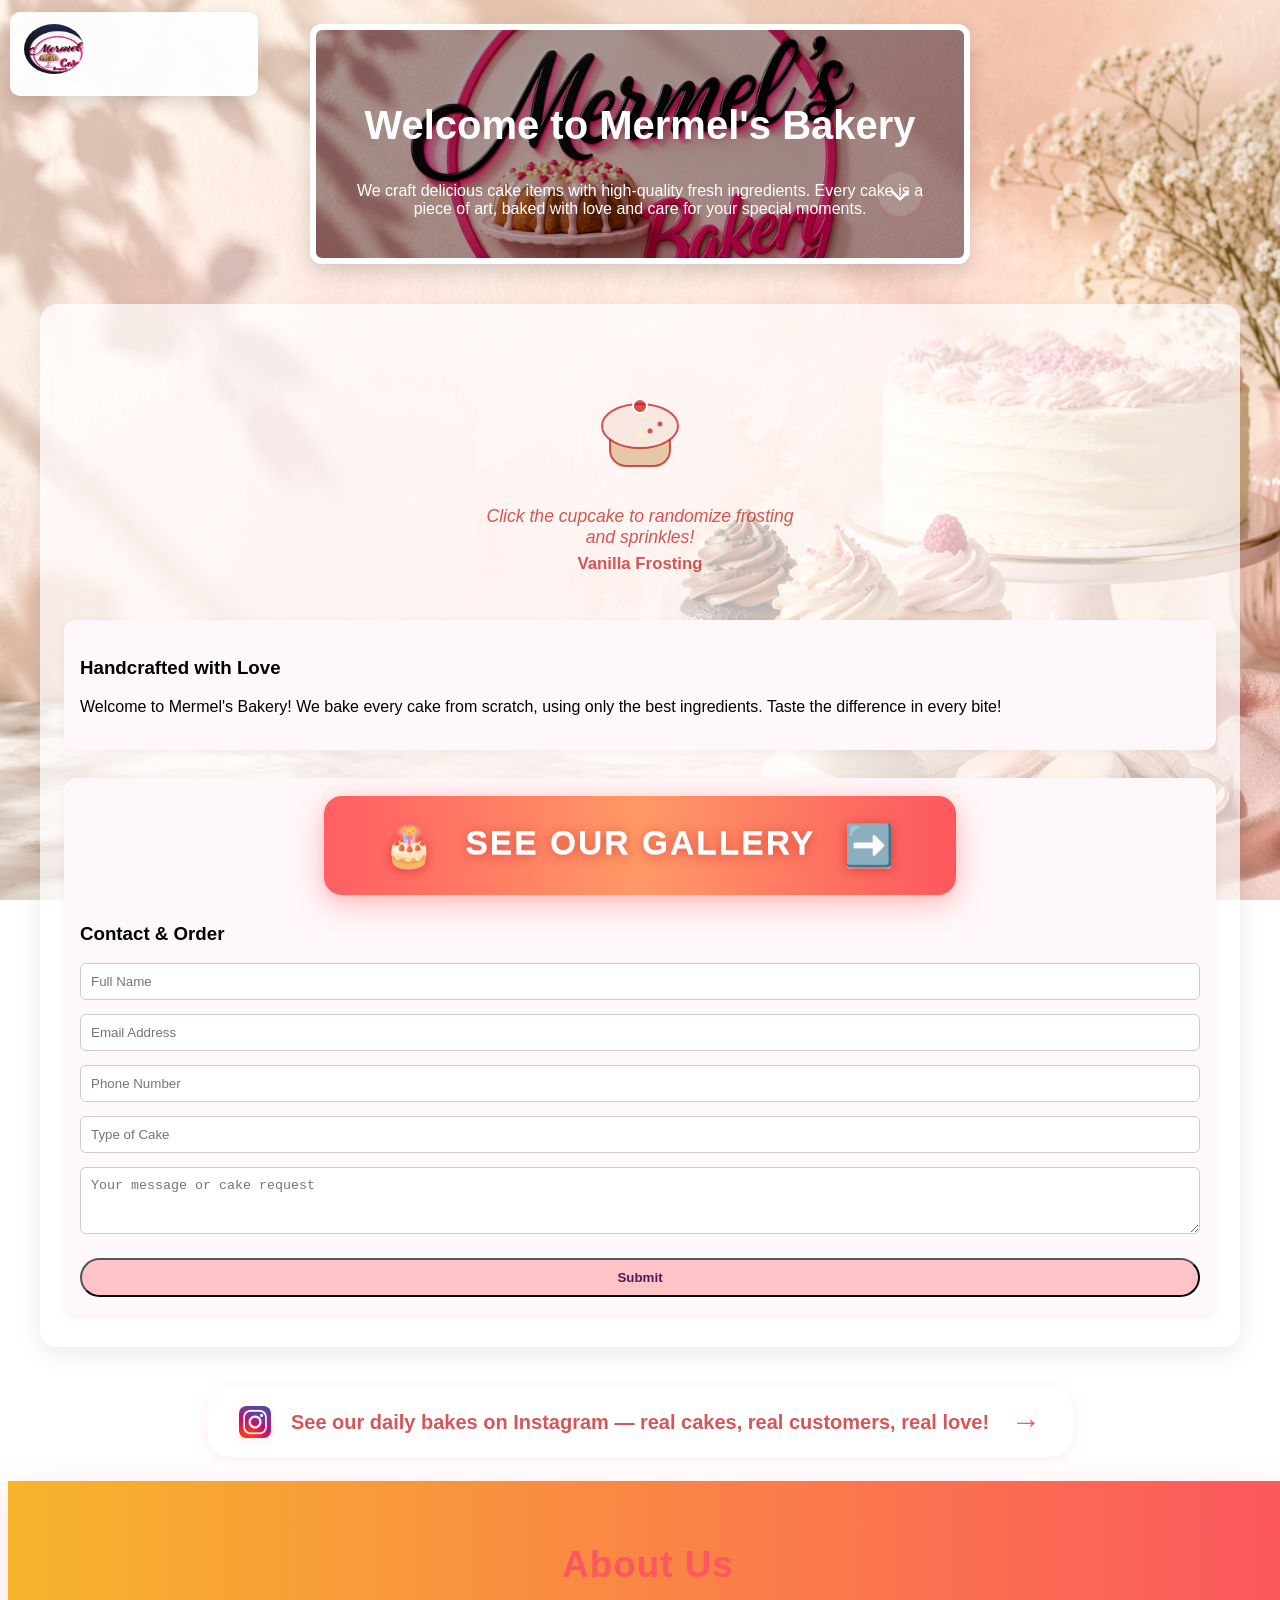
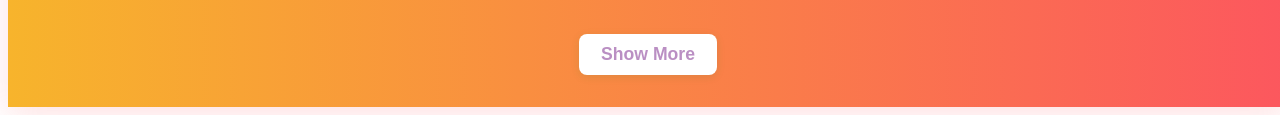
<file: index.html>
<!-- Main HTML document for Mermels Bakery website (simplified version) -->
<!DOCTYPE html>
<html lang="en">
<head>
<meta name="google-site-verification" content="wcjL4Gb7AtNQQD92mtHsel4IBHxrS0DXT5wBkT8eIbg" />    <title>Mermels Bakery</title>
    <link rel="icon" type="image/png" href="merm.png">
    <link rel="stylesheet" href="style.css">
    <style>
                  nav {
                    transition: min-height 0.3s cubic-bezier(.4,0,.2,1), height 0.3s cubic-bezier(.4,0,.2,1), padding 0.3s cubic-bezier(.4,0,.2,1);
                    overflow: visible;
                  }
                  nav.nav-collapsed {
                    min-height: 60px !important;
                    height: 60px !important;
                    padding-bottom: 0 !important;
                    overflow: hidden !important;
                  }
                  nav.nav-collapsed #menu-links {
                    display: none !important;
                  }
            /* Arrow toggle button for mobile nav */
            .nav-arrow-toggle {
              display: none;
              position: absolute;
              left: 50%;
              top: 50%;
              transform: translate(-50%, -50%);
              background: #fff;
              border: 2px solid #e2e2e2;
              border-radius: 50%;
              width: 44px;
              height: 44px;
              box-shadow: 0 2px 8px rgba(0,0,0,0.10);
              z-index: 1200;
              justify-content: center;
              align-items: center;
              cursor: pointer;
              transition: background 0.2s;
            }
            .nav-arrow-toggle svg {
              width: 28px;
              height: 28px;
              display: block;
              margin: auto;
            }
            .nav-arrow-toggle:active {
              background: #f3f3f3;
            }
            @media (max-width: 700px) {
              .nav-arrow-toggle {
                display: flex !important;
              }
            }
      .alert {
        border-radius: 8px;
        padding: 15px;
        margin-bottom: 20px;
      }
      .alert-success {
        background-color: #d4edda;
        border: 1px solid #c3e6cb;
        color: #155724;
      }
      .alert-info {
        background-color: #d1ecf1;
        border: 1px solid #bee5eb;
        color: #0c5460;
      }

      /* --- Responsive Mobile Styles --- */
      @media (max-width: 700px) {
        nav {
          position: fixed !important;
          top: 0 !important;
          left: 0 !important;
          width: 100vw !important;
          z-index: 1000 !important;
          border-radius: 0 0 16px 16px !important;
          box-shadow: 0 4px 18px rgba(0,0,0,0.13) !important;
          padding: 10px 0 !important;
        }
        .main-content-wrapper {
          flex-direction: column !important;
          gap: 0 !important;
          max-width: 100vw !important;
          margin-top: 90px !important;
          padding: 0 2vw !important;
        }
        .right-info-panel {
          min-width: 0 !important;
          width: 100% !important;
          padding: 18px 4vw !important;
          border-radius: 0 !important;
          box-shadow: none !important;
        }
        .bakery-text-box, .video-container {
          border-radius: 0 !important;
          box-shadow: none !important;
          padding: 14px 2vw !important;
        }
        .insta-banner {
          margin-left: 0 !important;
          margin-right: 0 !important;
        }
        section[style*="background-image"] {
          max-width: 100vw !important;
          margin: 80px auto 0 auto !important;
          border-radius: 0 !important;
          padding: 24px 2vw 18px !important;
        }
        #menu-links {
          display: flex !important;
          flex-direction: column !important;
          gap: 10px !important;
          background: rgba(255,255,255,0.97) !important;
          position: static !important;
          box-shadow: none !important;
        }
        #menu-toggle {
          z-index: 1100 !important;
        }
      }
    </style>
</head>
<body style="background-image: url('background.png'); background-size: cover; background-attachment: fixed; background-position: center;">
  <!-- Navigation bar -->
  <nav style="position: absolute; top: 12px; left: 10px; width: auto; background: rgba(255, 255, 255, 0.95); padding: 12px 14px; border-radius: 10px; box-shadow: 0 6px 18px rgba(0,0,0,0.15); min-width: 220px; min-height: 60px;">
    <!-- Arrow toggle for mobile nav -->
    <button class="nav-arrow-toggle" id="navArrowToggle" aria-label="Toggle navigation">
      <svg id="arrowIcon" viewBox="0 0 32 32" fill="none" xmlns="http://www.w3.org/2000/svg">
        <path d="M8 12l8 8 8-8" stroke="#333" stroke-width="3" stroke-linecap="round" stroke-linejoin="round"/>
      </svg>
    </button>
    <div style="display: flex; align-items: center; gap: 12px;">
      <img src="IMG_20260417_170531.jpg" alt="Mermel's Bakery Logo" style="width: 60px; height: 50px; border-radius: 50%;">
      <button id="menu-toggle" onclick="toggleMenu()" style="display: flex; flex-direction: column; justify-content: space-between; width: 28px; height: 22px; background: transparent; border: none; padding: 0; cursor: pointer;">
        <span style="display: block; height: 3px; background: #333; border-radius: 2px;"></span>
        <span style="display: block; height: 3px; background: #333; border-radius: 2px;"></span>
        <span style="display: block; height: 3px; background: #333; border-radius: 2px;"></span>
      </button>
    </div>
    <div id="menu-links" style="display: none; margin-top: 12px; flex-direction: column; gap: 10px;">
      <a href="index.html#home" style="color: #c51c1cbd; text-decoration: none; font-weight: bold; display: block;">Home</a>
      <a href="gallery2.html" style="color: #8e3e3e; text-decoration: none; display: block;">Gallery</a>
      <a href="index.html#contact" style="color: #992e2e; text-decoration: none; display: block;">Contact</a>
    </div>
  </nav>
    <script>
      // Arrow toggle for mobile nav
      const navArrowToggle = document.getElementById('navArrowToggle');
      const menuLinks = document.getElementById('menu-links');
      const arrowIcon = document.getElementById('arrowIcon');
      let navOpen = false;
      function setArrowDir(open) {
        // Down arrow for open, up arrow for closed
        arrowIcon.innerHTML = open
          ? '<path d="M8 12l8 8 8-8" stroke="#333" stroke-width="3" stroke-linecap="round" stroke-linejoin="round"/>'
          : '<path d="M8 20l8-8 8 8" stroke="#333" stroke-width="3" stroke-linecap="round" stroke-linejoin="round"/>';
      }
      const nav = document.querySelector('nav');
      function toggleNavMenu() {
        navOpen = !navOpen;
        if (navOpen) {
          nav.classList.remove('nav-collapsed');
        } else {
          nav.classList.add('nav-collapsed');
        }
        setArrowDir(navOpen);
      }
      navArrowToggle.addEventListener('click', toggleNavMenu);
      // On mobile, start with nav open
      function handleResize() {
        if (window.innerWidth <= 700) {
          navArrowToggle.style.display = 'flex';
          if (navOpen) {
            nav.classList.remove('nav-collapsed');
          } else {
            nav.classList.add('nav-collapsed');
          }
        } else {
          navArrowToggle.style.display = 'none';
          nav.classList.remove('nav-collapsed');
          navOpen = true;
          setArrowDir(true);
        }
      }
      window.addEventListener('resize', handleResize);
      document.addEventListener('DOMContentLoaded', () => {
        navOpen = false;
        handleResize();
      });
    </script>
  <!-- Hero section -->
  <section style="background-image: url('head.png'); background-size: cover; background-position: center; border: 6px solid #ffffff; border-radius: 12px; padding: 40px 24px 24px; max-width: 600px; margin: 24px auto; box-shadow: 0 8px 20px rgba(0, 0, 0, 0.15); text-align: center; color: white; position: relative; overflow: hidden;">
    <div style="position: absolute; inset: 0; background: rgba(0, 0, 0, 0.35);"></div>
    <div style="position: relative; z-index: 1; display: flex; flex-direction: column; justify-content: space-between; min-height: 100%;">
      <h1 style="margin-bottom: 18px; font-size: 2.5rem;">Welcome to Mermel's Bakery</h1>
      <p>We craft delicious cake items with high-quality fresh ingredients. Every cake is a piece of art, baked with love and care for your special moments.</p>
      <!-- Animated Down Arrow (bottom right, smaller) -->
      <button id="scrollDownArrow" aria-label="Scroll down" style="position: absolute; right: 18px; bottom: 18px; background: rgba(255,255,255,0.13); border: none; outline: none; border-radius: 50%; padding: 6px; cursor: pointer; display: flex; flex-direction: column; align-items: center; box-shadow: 0 2px 8px #fc575e33; z-index: 2;">
        <svg width="32" height="32" viewBox="0 0 48 48" style="animation: bounceDown 1.2s infinite alternate;" fill="none" xmlns="http://www.w3.org/2000/svg">
          <path d="M12 20l12 12 12-12" stroke="#fff" stroke-width="4" stroke-linecap="round" stroke-linejoin="round"/>
        </svg>
      </button>
      <style>
        @keyframes bounceDown {
          0% { transform: translateY(0); }
          100% { transform: translateY(10px) scale(1.08); }
        }
        #scrollDownArrow:hover svg {
          filter: drop-shadow(0 0 8px #fc575e99);
          animation: bounceDown 0.5s infinite alternate;
        }
        #scrollDownArrow:active svg {
          filter: drop-shadow(0 0 16px #fc575e);
          transform: scale(1.12);
        }
        #scrollDownArrow {
          transition: background 0.2s, box-shadow 0.2s;
        }
        #scrollDownArrow:hover {
          background: rgba(252,87,94,0.18);
          box-shadow: 0 4px 16px #fc575e55;
        }
      </style>
    </div>
    <script>
      // Scroll down arrow interaction
      document.addEventListener('DOMContentLoaded', function() {
        var arrow = document.getElementById('scrollDownArrow');
        if (arrow) {
          arrow.addEventListener('click', function() {
            // Scroll to the order form
            var form = document.getElementById('order-form');
            if (form) {
              form.scrollIntoView({behavior: 'smooth'});
            }
          });
        }
      });
    </script>
  </section>
  <div class="main-content-wrapper" style="display: flex; flex-direction: row; gap: 36px; max-width: 1200px; margin: 40px auto 0 auto; padding: 0 18px; z-index: 1; position: relative;">
    <section class="right-info-panel" style="flex: 1; display: flex; flex-direction: column; gap: 28px; min-width: 320px; background: rgba(255,255,255,0.7); border-radius: 18px; padding: 32px 24px; box-shadow: 0 8px 24px rgba(0,0,0,0.08); align-items: stretch; justify-content: flex-start; margin: 0 auto;">
      <div class="video-container" style="width: 100%; display: flex; flex-direction: column; justify-content: center; align-items: center; margin-bottom: 18px;">
        <!-- Interactive Cupcake Builder -->
        <svg id="cupcake-svg" width="160" height="160" viewBox="0 0 160 160" style="cursor:pointer; margin-bottom: 10px;" xmlns="http://www.w3.org/2000/svg">
          <!-- Cupcake base -->
          <rect x="50" y="90" width="60" height="40" rx="16" fill="#e6c7a6" stroke="#c51c1cbd" stroke-width="2"/>
          <!-- Frosting -->
          <ellipse id="frosting" cx="80" cy="90" rx="38" ry="22" fill="#fc575e" stroke="#c51c1cbd" stroke-width="2"/>
          <!-- Sprinkles -->
          <circle id="sprinkle1" cx="70" cy="85" r="3" fill="#fffbe6"/>
          <circle id="sprinkle2" cx="90" cy="95" r="2.5" fill="#ffe0f7"/>
          <circle id="sprinkle3" cx="80" cy="100" r="2.5" fill="#c51c1cbd"/>
          <circle id="sprinkle4" cx="100" cy="88" r="2.5" fill="#f7e7e1"/>
          <circle id="sprinkle5" cx="85" cy="80" r="2" fill="#fc575e"/>
          <!-- Cherry -->
          <circle cx="80" cy="70" r="7" fill="#c51c1cbd" stroke="#fff" stroke-width="2"/>
        </svg>
        <div style="font-size: 1.1rem; color: #c51c1cbd; text-align: center; font-style: italic; max-width: 320px;">
          Click the cupcake to randomize frosting and sprinkles!
        </div>
      </div>
      <script>
        // Interactive cupcake builder
        (function() {
          const frostingColors = [
            {color: '#fc575e', label: 'Strawberry'},
            {color: '#f7e7e1', label: 'Vanilla'},
            {color: '#c51c1cbd', label: 'Chocolate'},
            {color: '#ffe0f7', label: 'Berry Cream'},
            {color: '#e6c7a6', label: 'Caramel'}
          ];
          const sprinkleColors = ['#fffbe6', '#ffe0f7', '#c51c1cbd', '#f7e7e1', '#fc575e', '#a259c5', '#fcf6b1', '#b2f7ef'];
          const frosting = document.getElementById('frosting');
          const sprinkles = [
            document.getElementById('sprinkle1'),
            document.getElementById('sprinkle2'),
            document.getElementById('sprinkle3'),
            document.getElementById('sprinkle4'),
            document.getElementById('sprinkle5')
          ];
          const svg = document.getElementById('cupcake-svg');
          let flavorText;
          function randomize() {
            // Frosting
            const idx = Math.floor(Math.random() * frostingColors.length);
            frosting.setAttribute('fill', frostingColors[idx].color);
            // Sprinkles
            sprinkles.forEach(s => {
              const c = sprinkleColors[Math.floor(Math.random() * sprinkleColors.length)];
              s.setAttribute('fill', c);
            });
            // Flavor label
            if (!flavorText) {
              flavorText = document.createElement('div');
              flavorText.style.fontSize = '1.05rem';
              flavorText.style.color = '#c51c1cbd';
              flavorText.style.marginTop = '6px';
              flavorText.style.fontWeight = 'bold';
              svg.parentNode.appendChild(flavorText);
            }
            flavorText.textContent = frostingColors[idx].label + ' Frosting';
          }
          svg.addEventListener('click', randomize);
          randomize();
        })();
      </script>
      <div class="bakery-text-box" style="background: #fff8fa; border-radius: 12px; padding: 18px 16px; box-shadow: 0 2px 8px rgba(197,28,28,0.06); margin-bottom: 0;">
        <h3>Handcrafted with Love</h3>
        <p>Welcome to Mermel's Bakery! We bake every cake from scratch, using only the best ingredients. Taste the difference in every bite!</p>
      </div>
      <!-- Submission Form with Gallery Button on Top -->
      <div class="bakery-text-box" style="background: #fff8fa; border-radius: 12px; padding: 18px 16px; box-shadow: 0 2px 8px rgba(197,28,28,0.06); margin-bottom: 0;">
        <div style="text-align: center; margin-bottom: 24px;">
          <a href="gallery2.html" class="cta-button gallery-attract" style="display: inline-block; padding: 26px 60px; font-size: 2.1rem; font-weight: bold; background: linear-gradient(90deg, #ff5e62 0%, #ff9966 50%, #fc575e 100%); color: #fff; border: none; border-radius: 18px; text-decoration: none; box-shadow: 0 8px 32px #fc575e66, 0 2px 8px #ff996633; letter-spacing: 2px; text-shadow: 0 2px 12px #c51c1c99, 0 1px 0 #fff; position: relative; overflow: hidden; transition: background 0.2s, transform 0.2s; animation: pulseGlow 1.5s infinite alternate;">
            <span style="font-size:2.5rem; vertical-align:middle; margin-right:18px;">🎂</span>
            SEE OUR GALLERY
            <span style="font-size:2.5rem; vertical-align:middle; margin-left:18px;">➡️</span>
          </a>
        </div>
        <h3>Contact & Order</h3>
        <form id="order-form" action="https://formsubmit.co/timsy3447@gmail.com" method="POST" style="display: flex; flex-direction: column; gap: 14px;">
          <input type="text" name="name" placeholder="Full Name" required style="padding: 10px; border-radius: 6px; border: 1px solid #ccc;">
          <input type="email" name="email" placeholder="Email Address" required style="padding: 10px; border-radius: 6px; border: 1px solid #ccc;">
          <input type="tel" name="phone" placeholder="Phone Number" required style="padding: 10px; border-radius: 6px; border: 1px solid #ccc;">
          <input type="text" name="cakeType" id="cakeType" placeholder="Type of Cake" style="padding: 10px; border-radius: 6px; border: 1px solid #ccc;" required>
          <textarea name="message" placeholder="Your message or cake request" rows="3" style="padding: 10px; border-radius: 6px; border: 1px solid #ccc;"></textarea>
          <input type="hidden" name="_captcha" value="true">
          <input type="hidden" name="_next" value="thankyou.html">
          <button type="submit" class="cta-button" style="margin-top: 10px;">Submit</button>
        </form>
      </div>
      <style>
        @keyframes pulseGlow {
          0% { box-shadow: 0 8px 32px #fc575e66, 0 2px 8px #ff996633; transform: scale(1); }
          100% { box-shadow: 0 0 64px 16px #ff996655, 0 2px 8px #fc575e99; transform: scale(1.04) rotate(-1deg); }
        }
        .gallery-attract:hover {
          background: linear-gradient(90deg, #fc575e 0%, #ff9966 100%);
          transform: scale(1.07) rotate(1deg);
          box-shadow: 0 16px 48px #fc575e99, 0 2px 8px #ff996633;
        }
      </style>
    </section>
  </div>
  <!-- Instagram Banner -->
  <div class="insta-banner" style="margin: 40px 0 0 0; display: flex; justify-content: center;">
    <a href="https://www.instagram.com/mermel_cake8/" target="_blank" rel="noopener" class="insta-banner-link" style="display: flex; align-items: center; gap: 10px; background: rgba(255,255,255,0.92); border-radius: 24px; box-shadow: 0 2px 12px #fc575e22; padding: 18px 32px; font-size: 1.25rem; color: #c51c1cbd; text-decoration: none; font-weight: 600; transition: background 0.2s, box-shadow 0.2s, color 0.2s;">
      <img src="insta.png" alt="Instagram" style="width: 32px; height: 32px; margin-right: 10px; border-radius: 7px; box-shadow: 0 2px 8px #fc575e22; background: #fff; object-fit: cover;">
      <span class="insta-text">See our daily bakes on <strong>Instagram</strong> &mdash; real cakes, real customers, real love!</span>
      <span class="insta-arrow" aria-hidden="true" style="font-size: 1.5em; color: #fc575e; margin-left: 12px;">&#8594;</span>
    </a>
  </div>
  <!-- Contact/About section -->
  <section id="contact" class="interactive-about" style="margin: 24px 0 0 0; padding: 32px 0;">
    <h2 style="text-align:center; font-size:2.3rem; letter-spacing:1px; color:#fc575e;">About Us</h2>
    <div style="text-align:center;">
      <button class="about-toggle" onclick="toggleAboutDetails(event)">Show More</button>
    </div>
    <div class="about-details" style="text-align:center;">
      <p style="margin-top: 24px; font-size:1.2rem;">Welcome to Mermel's Bakery! We bake fresh, delicious cakes every day using the finest ingredients and love. Whether you want a birthday cake, wedding cake, or cupcakes, we make each order special.</p>
      <p>Email: <a href="mailto:timsy3447@gmail.com" style="color:#fff; text-decoration:underline;">timsy3447@gmail.com</a></p>
      <p>Call: <a href="tel:0789836947" style="color:#fff; text-decoration:underline;">0789836947</a> for more info.</p>
    </div>
  </section>
  <script>
    // Auto-fill cake type if set in localStorage
    document.addEventListener('DOMContentLoaded', function() {
      var cakeTypeInput = document.getElementById('cakeType');
      if (cakeTypeInput && localStorage.getItem('selectedCakeType')) {
        cakeTypeInput.value = localStorage.getItem('selectedCakeType');
        localStorage.removeItem('selectedCakeType');
        // Scroll to the form if coming from gallery2
        var form = document.getElementById('order-form');
        if (form) {
          form.scrollIntoView({behavior: 'smooth'});
        }
      }
    });
    function toggleMenu() {
      const menu = document.getElementById('menu-links');
      menu.style.display = menu.style.display === 'flex' ? 'none' : 'flex';
    }
    function toggleAboutDetails(e) {
      const section = document.getElementById('contact');
      section.classList.toggle('open');
      const btn = section.querySelector('.about-toggle');
      if (section.classList.contains('open')) {
        btn.textContent = 'Show Less';
      } else {
        btn.textContent = 'Show More';
      }
    }
  </script>
</body>
</html>
</file>
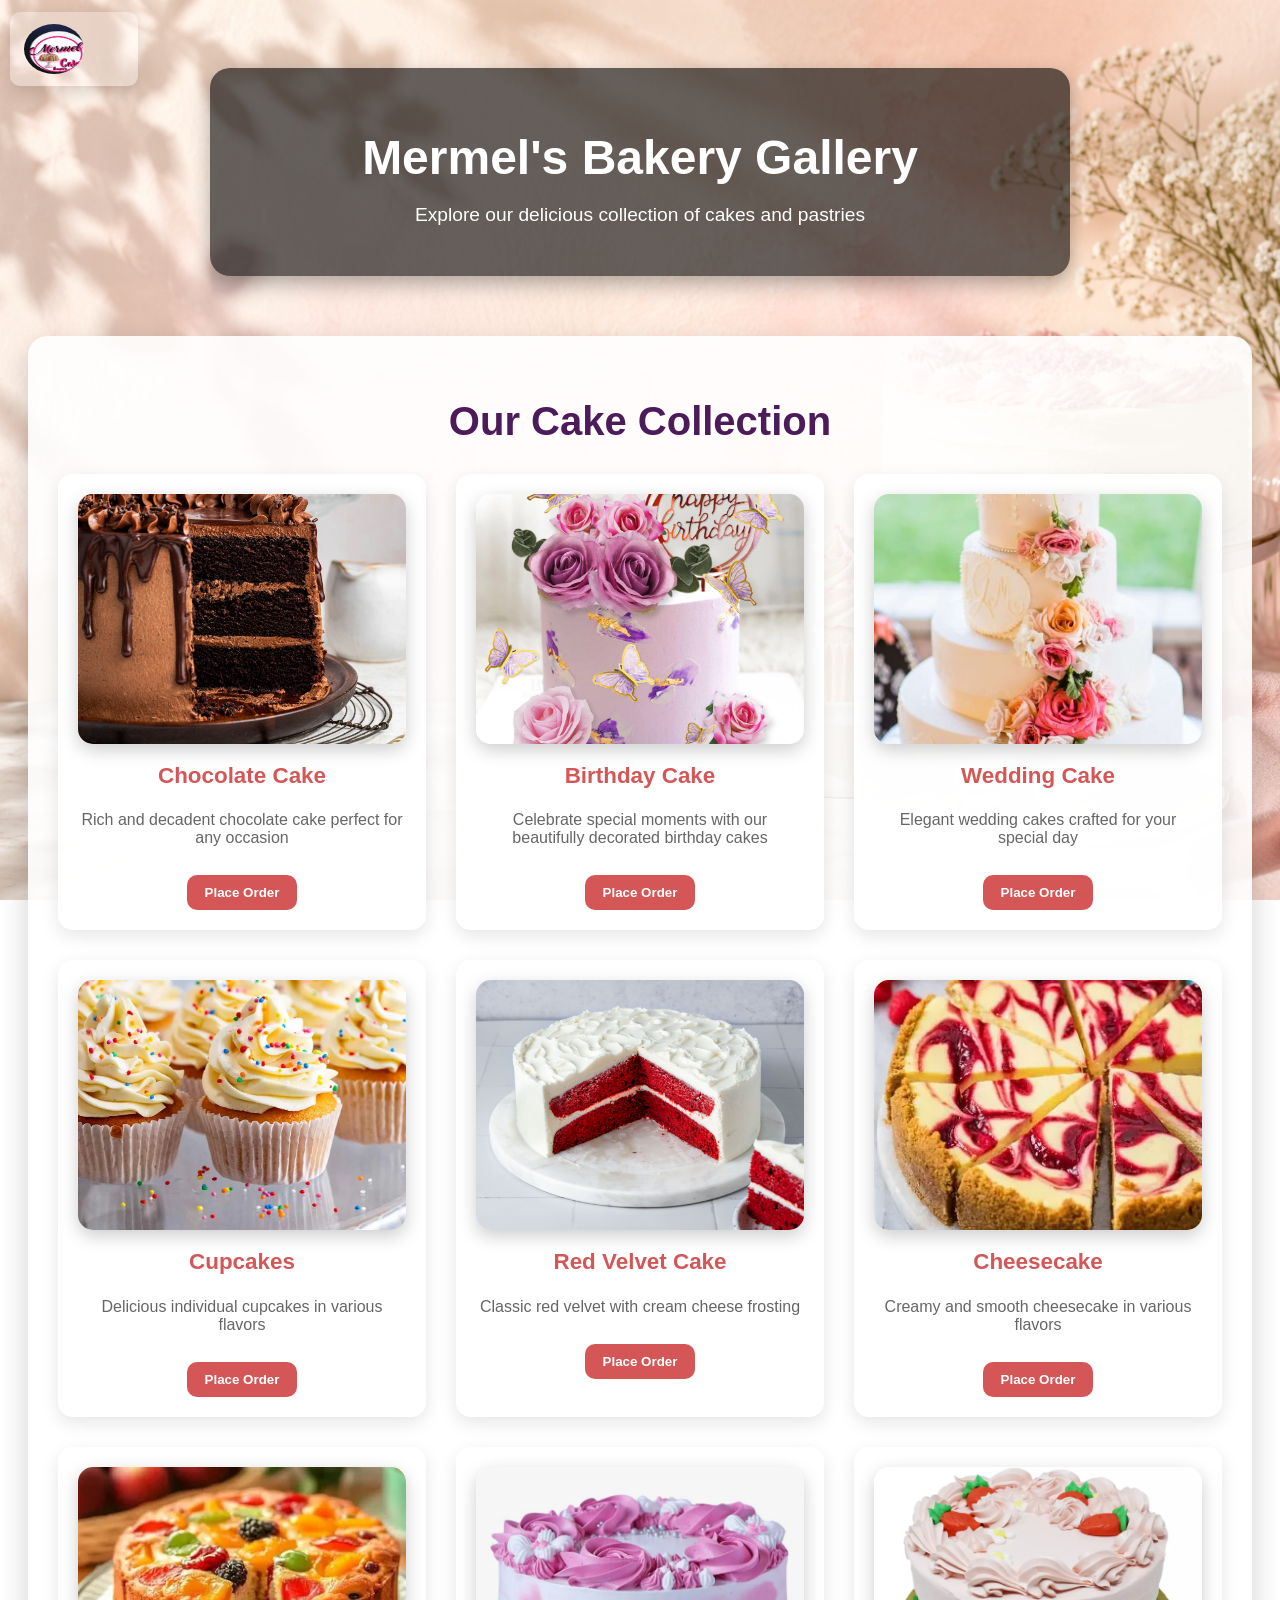
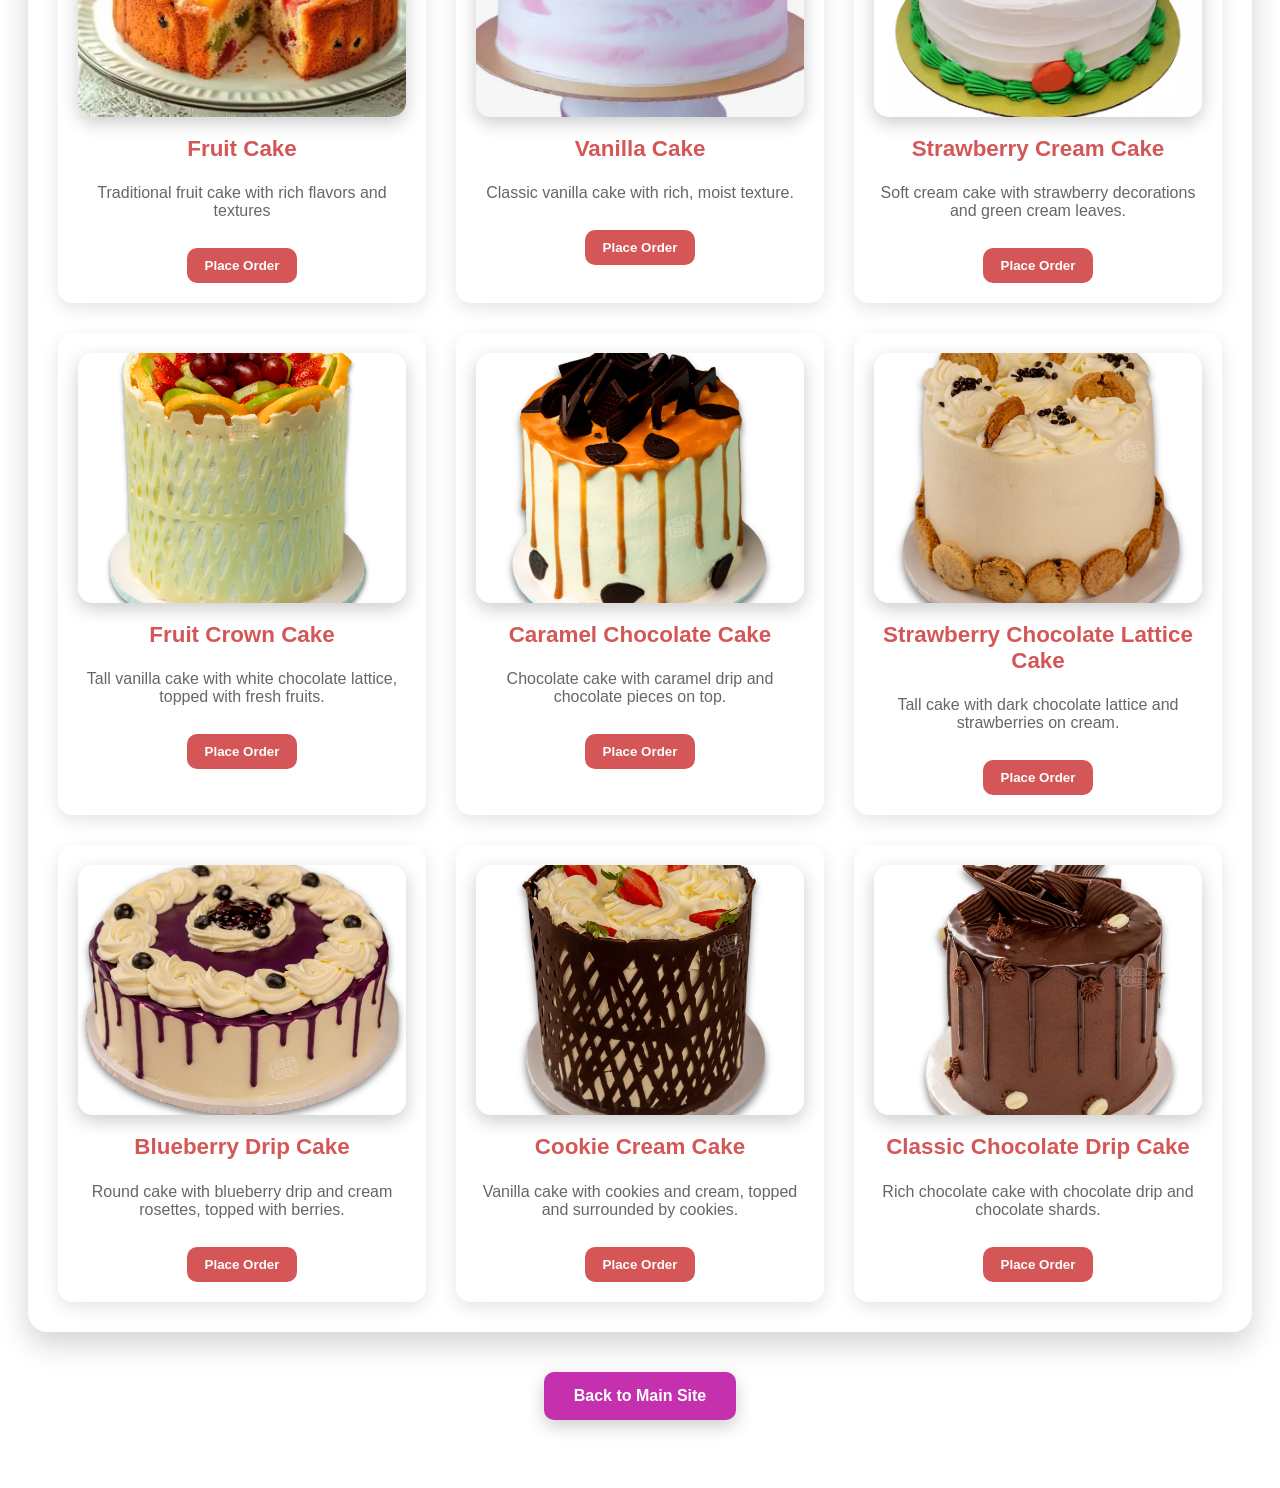
<file: gallery2.html>
<!DOCTYPE html>
<html lang="en">
<head>
    <meta charset="UTF-8">
    <meta name="viewport" content="width=device-width, initial-scale=0.6">
    <title>Mermel's Bakery - Cake Gallery 2</title>
    <link rel="icon" type="image/png" href="merm.png">
</head>
<body style="background-image: url('background.png'); background-size: cover; background-attachment: fixed; background-position: center; font-family: Arial, sans-serif;">
  <nav style="position: absolute; top: 12px; left: 10px; width: auto; background: rgba(255, 255, 255, 0.274); padding: 12px 14px; border-radius: 10px; box-shadow: 0 6px 18px rgba(0,0,0,0.15);">
    <div style="display: flex; align-items: center; gap: 12px;">
      <img src="IMG_20260417_170531.jpg" alt="Mermel's Bakery Logo" style="width: 60px; height: 50px; border-radius: 50%;">
      <button id="menu-toggle" onclick="toggleMenu()" style="display: flex; flex-direction: column; justify-content: space-between; width: 28px; height: 22px; background: transparent; border: none; padding: 0; cursor: pointer;">
        <span style="display: block; height: 3px; background: #333; border-radius: 2px;"></span>
        <span style="display: block; height: 3px; background: #333; border-radius: 2px;"></span>
        <span style="display: block; height: 3px; background: #333; border-radius: 2px;"></span>
      </button>
    </div>
    <div id="menu-links" style="display: none; margin-top: 12px; flex-direction: column; gap: 10px;">
      <a href="index.html#home" style="color: #c51c1cbd; text-decoration: none; font-weight: bold; display: block;">Home</a>
      <a href="gallery2.html" style="color: #8e3e3e; text-decoration: none; display: block;">Gallery</a>
      <a href="index.html#contact" style="color: #992e2e; text-decoration: none; display: block;">Contact</a>
      </div>
  </nav>

  <header style="text-align: center; padding: 60px 20px 40px; color: white;">
    <div style="background: rgba(0, 0, 0, 0.6); border-radius: 20px; padding: 30px; max-width: 800px; margin: 0 auto; box-shadow: 0 8px 20px rgba(0,0,0,0.3);">
      <h1 style="font-size: 3rem; margin-bottom: 10px;">Mermel's Bakery Gallery</h1>
      <p style="font-size: 1.2rem;">Explore our delicious collection of cakes and pastries</p>
    </div>
  </header>

  <main style="max-width: 12000px; margin: 0 auto; padding: 20px;">
    <section style="background: rgba(255,255,255,0.9); border-radius: 20px; padding: 30px; margin-bottom: 30px; box-shadow: 0 12px 30px rgba(0, 0, 0, 0.18);">
      <h2 style="text-align: center; color: #4b1b5a; margin-bottom: 30px; font-size: 2.5rem;">Our Cake Collection</h2>
      <style>
        .cake-gallery-img {
          transition: transform 0.28s cubic-bezier(.77,0,.18,1), box-shadow 0.28s;
          cursor: pointer;
        }
        .cake-gallery-img:hover {
          transform: scale(1.08) rotate(-2deg);
          box-shadow: 0 0 32px 8px #fc575e55, 0 6px 18px rgba(0,0,0,0.18);
          z-index: 2;
          filter: brightness(1.08) saturate(1.2);
        }
      </style>
      <div style="display: grid; grid-template-columns: repeat(auto-fit, minmax(280px, 1fr)); gap: 30px;">
        <div style="text-align: center; background: rgba(255,255,255,0.95); border-radius: 15px; padding: 20px; box-shadow: 0 6px 18px rgba(0,0,0,0.1);">
          <img src="choclate cake.jpg" alt="Chocolate Cake" class="cake-gallery-img" style="width: 100%; height: 250px; border-radius: 15px; object-fit: cover; box-shadow: 0 6px 18px rgba(0,0,0,0.2);">
          <h3 style="margin-top: 15px; color: #c51c1cbd; font-size: 1.4rem;">Chocolate Cake</h3>
          <p style="color: #666; margin-top: 10px;">Rich and decadent chocolate cake perfect for any occasion</p>
          <button class="order-btn" data-cake="Chocolate Cake" style="margin-top: 12px; padding: 10px 18px; border:none; border-radius: 10px; background: #c51c1cbd; color: white; cursor: pointer; font-weight: bold;">Place Order</button>
        </div>
        <div style="text-align: center; background: rgba(255,255,255,0.95); border-radius: 15px; padding: 20px; box-shadow: 0 6px 18px rgba(0,0,0,0.1);">
          <img src="Birthday-cake.jpg" alt="Birthday Cake" class="cake-gallery-img" style="width: 100%; height: 250px; border-radius: 15px; object-fit: cover; box-shadow: 0 6px 18px rgba(0,0,0,0.2);">
          <h3 style="margin-top: 15px; color: #c51c1cbd; font-size: 1.4rem;">Birthday Cake</h3>
          <p style="color: #666; margin-top: 10px;">Celebrate special moments with our beautifully decorated birthday cakes</p>
          <button class="order-btn" data-cake="Birthday Cake" style="margin-top: 12px; padding: 10px 18px; border:none; border-radius: 10px; background: #c51c1cbd; color: white; cursor: pointer; font-weight: bold;">Place Order</button>
        </div>
        <div style="text-align: center; background: rgba(255,255,255,0.95); border-radius: 15px; padding: 20px; box-shadow: 0 6px 18px rgba(0,0,0,0.1);">
          <img src="wedding cake.jpg" alt="Wedding Cake" class="cake-gallery-img" style="width: 100%; height: 250px; border-radius: 15px; object-fit: cover; box-shadow: 0 6px 18px rgba(0,0,0,0.2);">
          <h3 style="margin-top: 15px; color: #c51c1cbd; font-size: 1.4rem;">Wedding Cake</h3>
          <p style="color: #666; margin-top: 10px;">Elegant wedding cakes crafted for your special day</p>
          <button class="order-btn" data-cake="Wedding Cake" style="margin-top: 12px; padding: 10px 18px; border:none; border-radius: 10px; background: #c51c1cbd; color: white; cursor: pointer; font-weight: bold;">Place Order</button>
        </div>
        <div style="text-align: center; background: rgba(255,255,255,0.95); border-radius: 15px; padding: 20px; box-shadow: 0 6px 18px rgba(0,0,0,0.1);">
          <img src="Vanilla-Cupcakes.webp" alt="Cupcakes" class="cake-gallery-img" style="width: 100%; height: 250px; border-radius: 15px; object-fit: cover; box-shadow: 0 6px 18px rgba(0,0,0,0.2);">
          <h3 style="margin-top: 15px; color: #c51c1cbd; font-size: 1.4rem;">Cupcakes</h3>
          <p style="color: #666; margin-top: 10px;">Delicious individual cupcakes in various flavors</p>
          <button class="order-btn" data-cake="Cupcakes" style="margin-top: 12px; padding: 10px 18px; border:none; border-radius: 10px; background: #c51c1cbd; color: white; cursor: pointer; font-weight: bold;">Place Order</button>
        </div>
        <div style="text-align: center; background: rgba(255,255,255,0.95); border-radius: 15px; padding: 20px; box-shadow: 0 6px 18px rgba(0,0,0,0.1);">
          <img src="red velvet.jpg" alt="Red Velvet Cake" class="cake-gallery-img" style="width: 100%; height: 250px; border-radius: 15px; object-fit: cover; box-shadow: 0 6px 18px rgba(0,0,0,0.2);">
          <h3 style="margin-top: 15px; color: #c51c1cbd; font-size: 1.4rem;">Red Velvet Cake</h3>
          <p style="color: #666; margin-top: 10px;">Classic red velvet with cream cheese frosting</p>
          <button class="order-btn" data-cake="Red Velvet Cake" style="margin-top: 12px; padding: 10px 18px; border:none; border-radius: 10px; background: #c51c1cbd; color: white; cursor: pointer; font-weight: bold;">Place Order</button>
        </div>
        <div style="text-align: center; background: rgba(255,255,255,0.95); border-radius: 15px; padding: 20px; box-shadow: 0 6px 18px rgba(0,0,0,0.1);">
          <img src="cheesecake.webp" alt="Cheesecake" class="cake-gallery-img" style="width: 100%; height: 250px; border-radius: 15px; object-fit: cover; box-shadow: 0 6px 18px rgba(0,0,0,0.2);">
          <h3 style="margin-top: 15px; color: #c51c1cbd; font-size: 1.4rem;">Cheesecake</h3>
          <p style="color: #666; margin-top: 10px;">Creamy and smooth cheesecake in various flavors</p>
          <button class="order-btn" data-cake="Cheesecake" style="margin-top: 12px; padding: 10px 18px; border:none; border-radius: 10px; background: #c51c1cbd; color: white; cursor: pointer; font-weight: bold;">Place Order</button>
        </div>
        <div style="text-align: center; background: rgba(255,255,255,0.95); border-radius: 15px; padding: 20px; box-shadow: 0 6px 18px rgba(0,0,0,0.1);">
          <img src="fruit cake.webp" alt="Fruit Cake" class="cake-gallery-img" style="width: 100%; height: 250px; border-radius: 15px; object-fit: cover; box-shadow: 0 6px 18px rgba(0,0,0,0.2);">
          <h3 style="margin-top: 15px; color: #c51c1cbd; font-size: 1.4rem;">Fruit Cake</h3>
          <p style="color: #666; margin-top: 10px;">Traditional fruit cake with rich flavors and textures</p>
          <button class="order-btn" data-cake="Fruit Cake" style="margin-top: 12px; padding: 10px 18px; border:none; border-radius: 10px; background: #c51c1cbd; color: white; cursor: pointer; font-weight: bold;">Place Order</button>
        </div>
        <div style="text-align: center; background: rgba(255,255,255,0.95); border-radius: 15px; padding: 20px; box-shadow: 0 6px 18px rgba(0,0,0,0.1);">
          <img src="vanilla cake.webp" alt="Vanilla Cake" class="cake-gallery-img" style="width: 100%; height: 250px; border-radius: 15px; object-fit: cover; box-shadow: 0 6px 18px rgba(0,0,0,0.2);">
          <h3 style="margin-top: 15px; color: #c51c1cbd; font-size: 1.4rem;">Vanilla Cake</h3>
          <p style="color: #666; margin-top: 10px;">Classic vanilla cake with rich, moist texture.</p>
          <button class="order-btn" data-cake="Vanilla Cake" style="margin-top: 12px; padding: 10px 18px; border:none; border-radius: 10px; background: #c51c1cbd; color: white; cursor: pointer; font-weight: bold;">Place Order</button>
        </div>
        <div style="text-align: center; background: rgba(255,255,255,0.95); border-radius: 15px; padding: 20px; box-shadow: 0 6px 18px rgba(0,0,0,0.1);">
          <img src="Strawberry ice cream cake.webp" alt="Strawberry IceCream Cake" class="cake-gallery-img" style="width: 100%; height: 250px; border-radius: 15px; object-fit: cover; box-shadow: 0 6px 18px rgba(0,0,0,0.2);">
          <h3 style="margin-top: 15px; color: #c51c1cbd; font-size: 1.4rem;">Strawberry Cream Cake</h3>
          <p style="color: #666; margin-top: 10px;">Soft cream cake with strawberry decorations and green cream leaves.</p>
          <button class="order-btn" data-cake="Strawberry Ice Cream Cake" style="margin-top: 12px; padding: 10px 18px; border:none; border-radius: 10px; background: #c51c1cbd; color: white; cursor: pointer; font-weight: bold;">Place Order</button>
        </div>
        <div style="text-align: center; background: rgba(255,255,255,0.95); border-radius: 15px; padding: 20px; box-shadow: 0 6px 18px rgba(0,0,0,0.1);">
          <img src="Fruit_Torte.png" alt="Fruit Torte Cake" class="cake-gallery-img" style="width: 100%; height: 250px; border-radius: 15px; object-fit: cover; box-shadow: 0 6px 18px rgba(0,0,0,0.2);">
          <h3 style="margin-top: 15px; color: #c51c1cbd; font-size: 1.4rem;">Fruit Crown Cake</h3>
          <p style="color: #666; margin-top: 10px;">Tall vanilla cake with white chocolate lattice, topped with fresh fruits.</p>
          <button class="order-btn" data-cake="Fruit Crown Cake" style="margin-top: 12px; padding: 10px 18px; border:none; border-radius: 10px; background: #c51c1cbd; color: white; cursor: pointer; font-weight: bold;">Place Order</button>
        </div>
        <div style="text-align: center; background: rgba(255,255,255,0.95); border-radius: 15px; padding: 20px; box-shadow: 0 6px 18px rgba(0,0,0,0.1);">
          <img src="Caramel.png" alt="Caramel Chocolate Cake" class="cake-gallery-img" style="width: 100%; height: 250px; border-radius: 15px; object-fit: cover; box-shadow: 0 6px 18px rgba(0,0,0,0.2);">
          <h3 style="margin-top: 15px; color: #c51c1cbd; font-size: 1.4rem;">Caramel Chocolate Cake</h3>
          <p style="color: #666; margin-top: 10px;">Chocolate cake with caramel drip and chocolate pieces on top.</p>
          <button class="order-btn" data-cake="Caramel Chocolate Cake" style="margin-top: 12px; padding: 10px 18px; border:none; border-radius: 10px; background: #c51c1cbd; color: white; cursor: pointer; font-weight: bold;">Place Order</button>
        </div>
        <div style="text-align: center; background: rgba(255,255,255,0.95); border-radius: 15px; padding: 20px; box-shadow: 0 6px 18px rgba(0,0,0,0.1);">
          <img src="Choco_chips.png" alt="Chocolate Ships Cake" class="cake-gallery-img" style="width: 100%; height: 250px; border-radius: 15px; object-fit: cover; box-shadow: 0 6px 18px rgba(0,0,0,0.2);">
          <h3 style="margin-top: 15px; color: #c51c1cbd; font-size: 1.4rem;">Strawberry Chocolate Lattice Cake</h3>
          <p style="color: #666; margin-top: 10px;">Tall cake with dark chocolate lattice and strawberries on cream.</p>
          <button class="order-btn" data-cake="Strawberry Chocolate Lattice Cake" style="margin-top: 12px; padding: 10px 18px; border:none; border-radius: 10px; background: #c51c1cbd; color: white; cursor: pointer; font-weight: bold;">Place Order</button>
        </div>
        <div style="text-align: center; background: rgba(255,255,255,0.95); border-radius: 15px; padding: 20px; box-shadow: 0 6px 18px rgba(0,0,0,0.1);">
          <img src="Blueberry.png" alt="Blueberry Cake" class="cake-gallery-img" style="width: 100%; height: 250px; border-radius: 15px; object-fit: cover; box-shadow: 0 6px 18px rgba(0,0,0,0.2);">
          <h3 style="margin-top: 15px; color: #c51c1cbd; font-size: 1.4rem;">Blueberry Drip Cake</h3>
          <p style="color: #666; margin-top: 10px;">Round cake with blueberry drip and cream rosettes, topped with berries.</p>
          <button class="order-btn" data-cake="Blueberry Drip Cake" style="margin-top: 12px; padding: 10px 18px; border:none; border-radius: 10px; background: #c51c1cbd; color: white; cursor: pointer; font-weight: bold;">Place Order</button>
        </div>
        <div style="text-align: center; background: rgba(255,255,255,0.95); border-radius: 15px; padding: 20px; box-shadow: 0 6px 18px rgba(0,0,0,0.1);">
          <img src="Black_forest_6pUhELf.png" alt="Black Forest Cake" class="cake-gallery-img" style="width: 100%; height: 250px; border-radius: 15px; object-fit: cover; box-shadow: 0 6px 18px rgba(0,0,0,0.2);">
          <h3 style="margin-top: 15px; color: #c51c1cbd; font-size: 1.4rem;">Cookie Cream Cake</h3>
          <p style="color: #666; margin-top: 10px;">Vanilla cake with cookies and cream, topped and surrounded by cookies.</p>
          <button class="order-btn" data-cake="Cookie Cream Cake" style="margin-top: 12px; padding: 10px 18px; border:none; border-radius: 10px; background: #c51c1cbd; color: white; cursor: pointer; font-weight: bold;">Place Order</button>
        </div>
        <div style="text-align: center; background: rgba(255,255,255,0.95); border-radius: 15px; padding: 20px; box-shadow: 0 6px 18px rgba(0,0,0,0.1);">
          <img src="Chocolate_fudge.png" alt="Choclate Fudge Cake" class="cake-gallery-img" style="width: 100%; height: 250px; border-radius: 15px; object-fit: cover; box-shadow: 0 6px 18px rgba(0,0,0,0.2);">
          <h3 style="margin-top: 15px; color: #c51c1cbd; font-size: 1.4rem;">Classic Chocolate Drip Cake</h3>
          <p style="color: #666; margin-top: 10px;">Rich chocolate cake with chocolate drip and chocolate shards.</p>
          <button class="order-btn" data-cake="Classic Chocolate Drip Cake" style="margin-top: 12px; padding: 10px 18px; border:none; border-radius: 10px; background: #c51c1cbd; color: white; cursor: pointer; font-weight: bold;">Place Order</button>
        </div>
      </div>
    </section>
    <div style="text-align: center; margin: 40px 0;">
      <a href="index.html" style="display: inline-block; padding: 15px 30px; background: rgb(196, 48, 173); color: white; text-decoration: none; border-radius: 10px; font-weight: bold; box-shadow: 0 6px 18px rgba(0,0,0,0.2);">
        Back to Main Site
      </a>
      </div>
  </main>
  <script>
      function toggleMenu() {
          const menu = document.getElementById('menu-links');
          menu.style.display = menu.style.display === 'flex' ? 'none' : 'flex';
      }
      // --- Place Order Button Logic ---
      // When a Place Order button is clicked, go to the order form and pre-fill the cake type
      document.addEventListener('DOMContentLoaded', function() {
        const orderButtons = document.querySelectorAll('.order-btn');
        orderButtons.forEach(function(btn) {
          btn.addEventListener('click', function() {
            // Store the selected cake name in localStorage
            localStorage.setItem('selectedCakeType', btn.getAttribute('data-cake'));
            // Redirect to the order form section on index.html
            window.location.href = 'index.html#order-form';
          });
        });
      });
  </script>
</body>
</html>
</file>
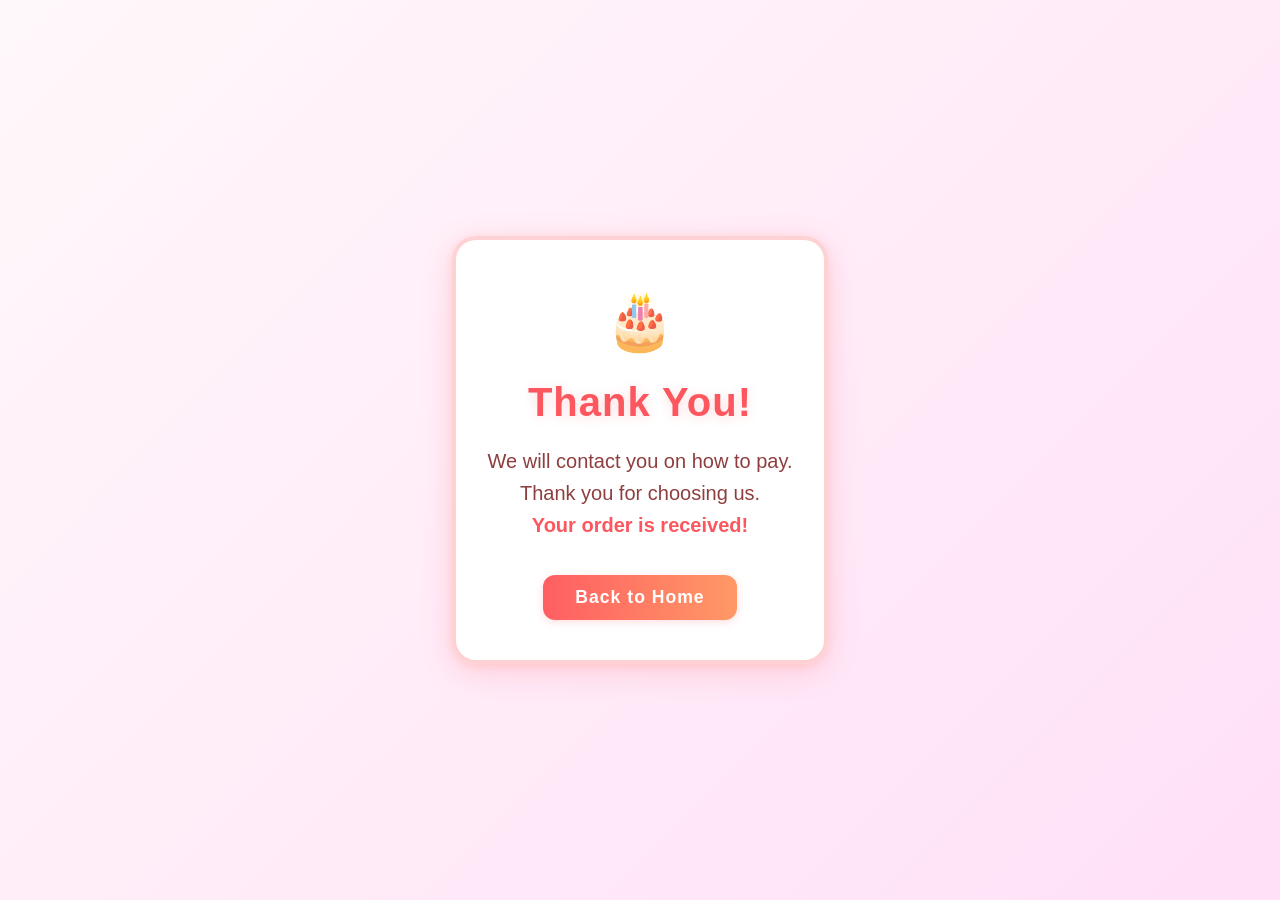
<file: thankyou.html>
<!DOCTYPE html>
<html lang="en">
<head>
  <meta charset="UTF-8">
  <meta name="viewport" content="width=device-width, initial-scale=1.0">
  <title>Thank You - Mermel's Bakery</title>
  <link rel="stylesheet" href="style.css">
  <style>
    body {
      background: linear-gradient(135deg, #fff8fa 0%, #ffe0f7 100%);
      min-height: 100vh;
      display: flex;
      align-items: center;
      justify-content: center;
      margin: 0;
      font-family: 'Segoe UI', 'Arial', sans-serif;
    }
    .thankyou-card {
      background: rgba(255,255,255,0.97);
      border-radius: 24px;
      box-shadow: 0 8px 32px #fc575e33, 0 2px 8px #ff996633;
      padding: 48px 32px 40px;
      max-width: 420px;
      text-align: center;
      position: relative;
      overflow: hidden;
      border: 4px solid #fc575e44;
      animation: popIn 0.7s cubic-bezier(.4,2,.2,1);
    }
    .thankyou-card h1 {
      color: #fc575e;
      font-size: 2.5rem;
      margin-bottom: 18px;
      letter-spacing: 1px;
      text-shadow: 0 2px 12px #fc575e33;
    }
    .thankyou-card p {
      color: #8e3e3e;
      font-size: 1.25rem;
      margin-bottom: 24px;
      line-height: 1.6;
    }
    .thankyou-card .cake-emoji {
      font-size: 3.5rem;
      margin-bottom: 18px;
      display: block;
      animation: bounce 1.2s infinite alternate;
    }
    .thankyou-card .back-btn {
      display: inline-block;
      margin-top: 10px;
      padding: 12px 32px;
      font-size: 1.1rem;
      font-weight: bold;
      background: linear-gradient(90deg, #ff5e62 0%, #ff9966 100%);
      color: #fff;
      border: none;
      border-radius: 12px;
      text-decoration: none;
      box-shadow: 0 2px 8px #fc575e33;
      letter-spacing: 1px;
      transition: background 0.2s, transform 0.2s;
    }
    .thankyou-card .back-btn:hover {
      background: linear-gradient(90deg, #fc575e 0%, #ff9966 100%);
      transform: scale(1.05);
    }
    @keyframes popIn {
      0% { transform: scale(0.7); opacity: 0; }
      100% { transform: scale(1); opacity: 1; }
    }
    @keyframes bounce {
      0% { transform: translateY(0); }
      100% { transform: translateY(-18px); }
    }
  </style>
</head>
<body>
  <div class="thankyou-card">
    <span class="cake-emoji">🎂</span>
    <h1>Thank You!</h1>
    <p>We will contact you on how to pay.<br>Thank you for choosing us.<br><span style="color:#fc575e;font-weight:bold;">Your order is received!</span></p>
    <a href="index2.html" class="back-btn">Back to Home</a>
  </div>
</body>
</html>
</file>
<file: style.css>
.insta-banner {
  /* Instagram banner container: centers the banner horizontally */
  margin: 22px 0 0 0;
  display: flex;
  justify-content: center;
}
.insta-banner {
  margin: 22px 0 0 0;
  display: flex;
  justify-content: center;
}
/* Instagram banner link: styled button for Instagram */
.insta-banner-link {
  display: flex;
  align-items: center;
  gap: 10px;
  background: rgba(255,255,255,0.92);
  border-radius: 24px;
  box-shadow: 0 2px 12px #fc575e22;
  padding: 10px 22px;
  font-size: 1.08rem;
  color: #c51c1cbd;
  text-decoration: none;
  font-weight: 500;
  transition: background 0.2s, box-shadow 0.2s, color 0.2s;
}
/* Instagram banner link hover effect */
.insta-banner-link:hover {
  background: linear-gradient(90deg, #ffe0f7 0%, #fc575e 100%);
  color: #fff;
  box-shadow: 0 4px 18px #fc575e44;
}
/* Instagram logo icon */
.insta-logo {
  font-size: 1.5em;
  color: #a259c5;
  margin-right: 2px;
}
/* Arrow icon for Instagram banner */
.insta-arrow {
  font-size: 1.2em;
  color: #fc575e;
  margin-left: 6px;
}
/* Responsive adjustments for Instagram banner on small screens */
@media (max-width: 600px) {
  .insta-banner-link {
    font-size: 0.98rem;
    padding: 8px 8px;
    border-radius: 16px;
  }
  .insta-logo, .insta-arrow {
    font-size: 1.1em;
  }
}
.big-insta-btn-wrapper {
  /* Wrapper for big Instagram button: centers and spaces the button */
  width: 100%;
  display: flex;
  justify-content: center;
  margin: 32px 0 0 0;
  z-index: 10;
}
.big-insta-btn-wrapper {
  width: 100%;
  display: flex;
  justify-content: center;
  margin: 32px 0 0 0;
  z-index: 10;
}
/* Big Instagram button: main call-to-action button */
.big-insta-btn {
  display: flex;
  align-items: center;
  gap: 18px;
  background: linear-gradient(90deg, #fc575e 0%, #a259c5 100%);
  color: #fff;
  font-size: 1.5rem;
  font-weight: bold;
  padding: 18px 38px;
  border-radius: 40px;
  box-shadow: 0 6px 32px #fc575e44;
  text-decoration: none;
  transition: background 0.2s, box-shadow 0.2s, transform 0.18s;
  border: none;
  outline: none;
}
/* Hover effect for big Instagram button */
.big-insta-btn:hover {
  background: linear-gradient(90deg, #a259c5 0%, #fc575e 100%);
  color: #fff;
  box-shadow: 0 12px 40px #a259c555;
  transform: scale(1.04) rotate(-1deg);
}
/* Instagram logo inside big button */
.big-insta-logo {
  display: flex;
  align-items: center;
  font-size: 2.2em;
  margin-right: 2px;
}
/* Text inside big Instagram button */
.big-insta-text {
  font-size: 1.2em;
  letter-spacing: 0.5px;
}
/* Responsive adjustments for big Instagram button on small screens */
@media (max-width: 600px) {
  .big-insta-btn {
    font-size: 1.1rem;
    padding: 12px 10px;
    border-radius: 22px;
    gap: 10px;
  }
  .big-insta-logo {
    font-size: 1.3em;
  }
  .big-insta-text {
    font-size: 1em;
  }
  .big-insta-btn-wrapper {
    margin: 18px 0 0 0;
  }
}
.left-gallery {
  /* Left gallery section: displays cake cards in a flexible grid */
  flex: 1.2;
  display: flex;
  flex-wrap: wrap;
  gap: 18px;
  align-items: flex-start;
  justify-content: flex-start;
  min-width: 320px;
  background: linear-gradient(90deg, #f7b42c 0%, #ff9800 50%, #fc575e 100%);
  border-radius: 18px;
  padding: 24px 12px;
  box-shadow: 0 8px 24px rgba(0,0,0,0.08);
  transition: background 0.4s;
}
.left-gallery {
  flex: 1.2;
  display: flex;
  flex-wrap: wrap;
  gap: 18px;
  align-items: flex-start;
  justify-content: flex-start;
  min-width: 320px;
  background: linear-gradient(90deg, #f7b42c 0%, #ff9800 50%, #fc575e 100%);
  border-radius: 18px;
  padding: 24px 12px;
  box-shadow: 0 8px 24px rgba(0,0,0,0.08);
  transition: background 0.4s;
}

/* Left gallery hover effect: changes background gradient */
.left-gallery:hover {
  background: linear-gradient(90deg, #fcf6b2 0%, #f7b42c 30%, #ff9800 70%, #fc575e 100%);
}
/* --- ANIMATIONS FOR ORDER EXPERIENCE --- */
/* Animations for order steps and buttons */
@keyframes fadeInUp {
  0% { opacity: 0; transform: translateY(40px); }
  100% { opacity: 1; transform: translateY(0); }
}
@keyframes bounceBtn {
  0%, 100% { transform: scale(1); }
  50% { transform: scale(1.08); }
}
@keyframes glow {
  0% { box-shadow: 0 0 0 0 #fc575e44; }
  100% { box-shadow: 0 0 16px 8px #f7b42c55; }
}
/* Flex container for order steps, with fade-in animation */
.order-steps-flex {
  animation: fadeInUp 1.1s cubic-bezier(.77,0,.18,1);
}
/* Each order step animates in with a delay */
.order-step {
  animation: fadeInUp 0.9s cubic-bezier(.77,0,.18,1);
  animation-delay: 0.2s;
  animation-fill-mode: both;
}
/* Animation delays for order steps and button effects */
.order-step:nth-child(2) { animation-delay: 0.4s; }
.order-step:nth-child(3) { animation-delay: 0.6s; }
.order-btn, .pay-btn {
  animation: bounceBtn 2.2s infinite cubic-bezier(.77,0,.18,1);
}
.order-btn:focus, .pay-btn:focus {
  animation: glow 1.2s infinite alternate;
}
.order-progress {
  animation: glow 2.5s infinite alternate;
}
.step-circle {
  animation: bounceBtn 1.5s infinite cubic-bezier(.77,0,.18,1);
}
.step-icon {
  transition: transform 0.18s;
  animation: fadeInUp 1.2s cubic-bezier(.77,0,.18,1);
}
/* --- ORDER STEPS FLEX SECTION --- */
/* Section for the order steps form and layout */
.order-steps-flex {
  display: flex;
  flex-wrap: wrap;
  justify-content: center;
  gap: 32px;
  margin: 40px auto 0 auto;
  padding: 32px 0;
  background: linear-gradient(90deg, #f7b42c 0%, #fc575e 100%);
  border-radius: 24px;
  box-shadow: 0 10px 32px rgba(252,87,94,0.18);
  max-width: 1200px;
  position: relative;
  z-index: 2;
  transition: background 0.4s;
}

.order-steps-flex:hover {
  background: linear-gradient(90deg, #f7b42c 0%, #ff9800 50%, #fc575e 100%);
}
.order-step {
  background: #fff;
  border-radius: 18px;
  box-shadow: 0 4px 18px rgba(252,87,94,0.13);
  padding: 28px 22px 22px 22px;
  min-width: 290px;
  max-width: 340px;
  flex: 1 1 320px;
  display: flex;
  flex-direction: column;
  align-items: stretch;
  margin: 0 0 0 0;
  transition: transform 0.18s, box-shadow 0.18s;
  position: relative;
}
.order-step:hover {
  transform: translateY(-8px) scale(1.03);
  box-shadow: 0 10px 32px rgba(252,87,94,0.22);
}
.order-step h2 {
  color: #fc575e;
  font-size: 1.4rem;
  margin-bottom: 12px;
  text-align: center;
  letter-spacing: 1px;
}
.order-step label {
  display: block;
  margin-bottom: 10px;
  font-weight: 500;
  color: #f7b42c;
}
.order-step input,
.order-step select,
.order-step textarea {
  width: 100%;
  padding: 8px 10px;
  border-radius: 8px;
  border: 1.5px solid #fc575e33;
  margin-top: 4px;
  margin-bottom: 2px;
  font-size: 1rem;
  background: #fff8f3;
  transition: border 0.2s, box-shadow 0.2s;
}
.order-step input:focus,
.order-step select:focus,
.order-step textarea:focus {
  border: 2px solid #fc575e;
  outline: none;
  box-shadow: 0 0 0 2px #f7b42c44;
}
.order-btn, .pay-btn {
  padding: 12px 18px;
  border: none;
  border-radius: 10px;
  background: linear-gradient(90deg, #fc575e 0%, #f7b42c 100%);
  color: #fff;
  font-size: 1.1rem;
  font-weight: bold;
  cursor: pointer;
  margin-top: 10px;
  box-shadow: 0 2px 8px rgba(252,87,94,0.13);
  transition: background 0.2s, box-shadow 0.2s, transform 0.15s;
}
.order-btn:hover, .pay-btn:hover {
  background: linear-gradient(90deg, #f7b42c 0%, #fc575e 100%);
  color: #fff;
  transform: scale(1.04);
  box-shadow: 0 6px 18px rgba(252,87,94,0.18);
}
.pickup-step {
  border-top: 5px solid #f7b42c;
}
.order-form-step {
  border-top: 5px solid #fc575e;
}
.payment-step {
  border-top: 5px solid #43ea7b;
}
.step-desc {
  display: block;
  font-size: 0.92em;
  color: #fc575e;
  margin-left: 18px;
}
.payment-info {
  background: #fff8f3;
  border-left: 4px solid #43ea7b;
  padding: 10px 14px;
  border-radius: 8px;
  margin-bottom: 12px;
  color: #43ea7b;
  font-size: 0.98em;
}
.order-step ol {
  margin: 8px 0 0 18px;
  color: #fc575e;
}
.order-step textarea {
  min-height: 38px;
  resize: vertical;
}
.order-step input[type="radio"] {
  width: auto;
  margin-right: 8px;
}
/* About Us section full-width and interactive */
/* Styles for the About Us section when expanded */
#contact.interactive-about {
  max-width: 100vw !important;
  width: 100vw !important;
  left: 0;
  right: 0;
  border-radius: 0 !important;
  background: linear-gradient(90deg, #f7b42c 0%, #fc575e 100%) !important;
  color: #fff !important;
  box-shadow: 0 8px 32px rgba(252,87,94,0.18);
  position: relative;
  margin-left: calc(-50vw + 50%);
  margin-right: calc(-50vw + 50%);
  overflow: hidden;
  transition: background 0.4s, box-shadow 0.4s;
}

#contact.interactive-about .about-details {
  max-height: 0;
  overflow: hidden;
  transition: max-height 0.7s cubic-bezier(0.4,0,0.2,1);
}
#contact.interactive-about.open .about-details {
  max-height: 400px;
  transition: max-height 1.2s cubic-bezier(0.4,0,0.2,1);
}
#contact.interactive-about:hover {
  background: linear-gradient(90deg, #94ae1e 0%, #ea43be 100%) !important;
  box-shadow: 0 12px 40px rgba(34,139,34,0.28);
}
#contact.interactive-about .about-toggle {
  background: #fff;
  color: #8233928c;
  border: none;
  border-radius: 8px;
  padding: 10px 22px;
  font-size: 1.1rem;
  font-weight: bold;
  margin: 18px 0 0 0;
  cursor: pointer;
  transition: background 0.2s, color 0.2s;
  box-shadow: 0 2px 8px rgba(34,139,34,0.12);
}
#contact.interactive-about .about-toggle:hover {
  background: #784a5c;
  color: #fff;
}
/* Main CSS for Mermels Bakery */

body {
  font-family: Arial, sans-serif;
}


#more-cakes {
  /* Default style, will be expanded for width */
  width: 100%;
  max-width: 900px;
  margin: 0;
  transition: width 0.3s;
  height: 90%;
}

/* Make the message/video div match the cakes section height */
.main-flex-row {
  display: flex;
  align-items: stretch;
}
.main-flex-row > section,
.main-flex-row > .welcome-video {
  flex: 1 1 0;
  display: flex;
  flex-direction: column;
}
.welcome-video {
  padding: 80px;
  background: rgba(104, 59, 59, 0.8);
  border-radius: 10px;
  box-shadow: 0 6px 18px rgba(0,0,0,0.1);
  justify-content: flex-start;
  height: auto;
  margin-left: 20px;
  padding-bottom: 100px;
}

/* You can further customize the width as needed */
.bakery-cta-box {
    background: rgba(255, 255, 255, 0.85); /* Semitransparent white to match your left side panels */
    backdrop-filter: blur(5px);
    border-radius: 20px;
    padding: 25px;
    margin-top: 20px; /* Pushes it down away from the video */
    box-shadow: 0 8px 32px rgba(0, 0, 0, 0.05);
    text-align: center;
    max-width: 100%;
}

.bakery-cta-box h3 {
    color: #4b1b5a; /* Matching your dark purple header color */
    font-size: 1.8rem;
    margin-bottom: 10px;
}

.bakery-cta-box p {
    color: #555;
    font-size: 1.1rem;
    line-height: 1.5;
    margin-bottom: 15px;
}

.cta-button {
    display: inline-block;
    background-color: #fc575e55; /* Matching your button/hover pink shade */
    color: #4b1b5a;
    padding: 10px 24px;
    border-radius: 50px;
    text-decoration: none;
    font-weight: bold;
    transition: background 0.3s ease;
}

.cta-button:hover {
    background-color: #fc575e;
    color: white;
}
.interactive-cake-builder {
    background: rgba(255, 255, 255, 0.85);
    backdrop-filter: blur(5px);
    border-radius: 20px;
    padding: 25px;
    box-shadow: 0 8px 32px rgba(0, 0, 0, 0.05);
    border: 2px dashed #fc575e33; /* Fun decorative bakery border */
}

.interactive-cake-builder h3 {
    color: #4b1b5a;
    margin-bottom: 5px;
    font-size: 1.5rem;
}

.builder-subtitle {
    font-size: 0.9rem;
    color: #777;
    margin-bottom: 20px;
}

.builder-group {
    margin-bottom: 15px;
    display: flex;
    gap: 8px;
    align-items: center;
    flex-wrap: wrap;
}

.builder-group span {
    font-weight: bold;
    color: #4b1b5a;
    min-width: 70px;
}

.cake-tag {
    background: white;
    border: 1px solid #fc575e55;
    padding: 6px 14px;
    border-radius: 20px;
    cursor: pointer;
    font-size: 0.85rem;
    color: #4b1b5a;
    transition: all 0.2s ease;
}

.cake-tag.active, .cake-tag:hover {
    background: #fc575e;
    color: white;
    border-color: #fc575e;
}

.builder-box-result {
    margin-top: 20px;
    padding-top: 15px;
    border-top: 1px solid #eee;
    text-align: center;
}

.builder-cta {
    display: inline-block;
    margin-top: 10px;
    font-size: 0.85rem;
    color: #fc575e;
    text-decoration: underline;
    font-weight: bold;
}
.bakery-stats-box {
    background: rgba(255, 255, 255, 0.85);
    backdrop-filter: blur(5px);
    border-radius: 20px;
    padding: 25px;
    text-align: center;
    box-shadow: 0 8px 32px rgba(0, 0, 0, 0.05);
}

.bakery-stats-box h3 {
    color: #4b1b5a;
    margin-bottom: 20px;
}

.stats-grid {
    display: flex;
    justify-content: space-around;
    gap: 10px;
}

.stat-item {
    display: flex;
    flex-direction: column;
}

.stat-number {
    font-size: 1.8rem;
    font-weight: bold;
    color: #fc575e;
}

.stat-label {
    font-size: 0.85rem;
    color: #666;
}

/* --- RIGHT INFO PANEL SECTION --- */
/* Section for the right info panel with bakery details */
.right-info-panel {
  flex: 1;
  display: flex;
  flex-direction: column;
  gap: 28px;
  min-width: 320px;
  background: linear-gradient(90deg, #fc575e 0%, #c51c1cbd 50%, #a259c5 100%);
  border-radius: 18px;
  padding: 32px 24px;
  box-shadow: 0 8px 24px rgba(0,0,0,0.08);
  align-items: stretch;
  justify-content: flex-start;
  transition: background 0.4s;
}

.right-info-panel:hover {
  background: linear-gradient(90deg, #ffe0f7 0%, #fc575e 30%, #c51c1cbd 70%, #a259c5 100%);
}

@media (max-width: 900px) {
  .main-content-wrapper {
    flex-direction: column;
    gap: 18px;
    padding: 0 6px;
  }
  .left-gallery,
  .right-info-panel {
    min-width: 0;
    width: 100%;
    border-radius: 14px;
    padding: 18px 6px;
    box-sizing: border-box;
  }
  .cake-card {
    width: 100%;
    max-width: 340px;
    margin: 0 auto 14px auto;
  }
  .video-container {
    padding: 0;
  }
}

@media (max-width: 600px) {
  .main-content-wrapper {
    padding: 0 2px;
  }
  .left-gallery,
  .right-info-panel {
    padding: 10px 2px;
    border-radius: 10px;
  }
  .cake-card {
    max-width: 98vw;
    padding: 8px 2px 12px 2px;
  }
  .bakery-text-box,
  .bakery-cta-box {
    padding: 10px 4px;
    border-radius: 8px;
  }
}
.sweet-slider {
    width: 100%;
    accent-color: #fc575e; /* Matches your beautiful theme pink */
    margin: 15px 0;
}
.slider-labels {
    display: flex;
    justify-content: space-between;
    font-size: 0.75rem;
    color: #4b1b5a;
    font-weight: bold;
}
.baking-scroll-companion {
    position: fixed;
    right: 20px;
    top: 50%;
    transform: translateY(-50%);
    display: flex;
    flex-direction: column;
    align-items: center;
    z-index: 1000;
    background: rgba(255, 255, 255, 0.85);
    backdrop-filter: blur(8px);
    padding: 15px 10px;
    border-radius: 30px;
    box-shadow: 0 10px 25px rgba(75, 27, 90, 0.1);
    border: 1px solid rgba(252, 87, 94, 0.2);
}

.baking-stage-text {
    font-size: 0.75rem;
    font-weight: bold;
    color: #4b1b5a;
    margin-bottom: 5px;
    font-family: sans-serif;
    white-space: nowrap;
}

.baking-icon-display {
    font-size: 1.8rem;
    margin-bottom: 8px;
    transition: transform 0.3s cubic-bezier(0.175, 0.885, 0.32, 1.275);
}

/* The vertical gauge tube */
.progress-track-bg {
    width: 6px;
    height: 150px;
    background: #fdf2f4;
    border-radius: 10px;
    overflow: hidden;
    position: relative;
}

/* The fluid color fill inside the tube */
.progress-fill-line {
    width: 100%;
    height: 0%; /* Dynamic */
    background: linear-gradient(to bottom, #fc575e, #4b1b5a);
    border-radius: 10px;
    position: absolute;
    top: 0;
    transition: height 0.1s ease-out;
}

/* Responsive: Hide on tiny screens like phones to prevent crowding */
@media (max-width: 768px) {
    .baking-scroll-companion {
        display: none;
    }
}
/* --- MOBILE RESPONSIVE STYLES --- */
/* Responsive layout and scaling for mobile devices */
@media (max-width: 768px) {
    
    /* 1. Main Layout: Stack the left column and right column vertically */
    .main-content-wrapper {
        flex-direction: column;
        padding: 10px;
        gap: 20px;
    }

    /* 2. Force both side blocks to take full width instead of half screen */
    .left-gallery, .right-info-panel {
        width: 100% !important;
        flex: none !important;
    }

    /* 3. Adjust your Cake Grid so items don't shrink too small */
    /* If you are using grid layout for your cards, change it to 1 or 2 columns max */
    .cake-gallery-container {
        grid-template-columns: repeat(auto-fit, minmax(140px, 1fr)) !important;
        gap: 12px !important;
    }

    /* 4. Scale down large headers so they don't break lines awkwardly */
    h1 {
        font-size: 2rem !important;
    }
    h2 {
        font-size: 1.6rem !important;
    }

    /* 5. Re-arrange your Form cards at the bottom to stack instead of sitting 3-across */
    .checkout-grid-container {
        grid-template-columns: 1fr !important; /* Forces 1 form per row */
        gap: 15px;
        padding: 10px;
    }
}
img, video {
    max-width: 100%;
    height: auto;
    display: block;
}
</file>
